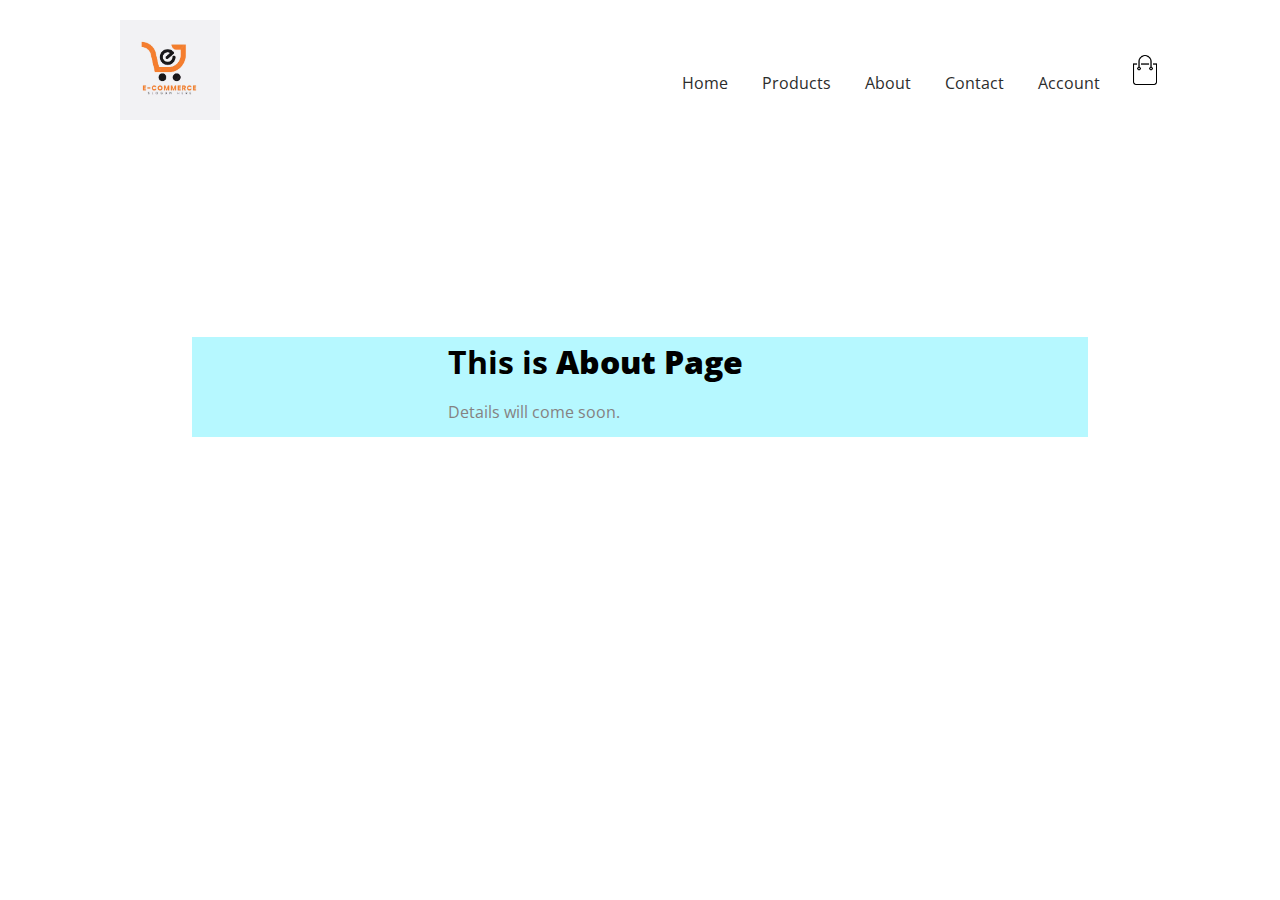
<file: about.html>
<!DOCTYPE html>
<html lang="en">
<head>
    <meta charset="UTF-8">
    <meta name="viewport" content="width=device-width, initial-scale=1.0">
    <title>E-commerce website</title>
    <link rel="stylesheet" href="./css/style.css">
    <link rel="stylesheet" href="https://fonts.googleapis.com/css2?family=Material+Symbols+Outlined:opsz,wght,FILL,GRAD@20..48,100..700,0..1,-50..200" />
</head>
<body>
        <div class="container">
            <div class="navbar">
                <div class="logo">
                    <a href="./index.html"><img src="./images/e-commerce logo.jpg" alt=""></a>
                </div> <!----- "logo" close div ----->
                <nav>
                    <ul id="MenuItems">
                        <li><a href="./index.html">Home</a></li>
                        <li><a href="./products.html">Products</a></li>
                        <li><a href="./about.html">About</a></li>
                        <li><a href="./contact.html">Contact</a></li>
                        <li><a href="./account.html">Account</a></li>
                    </ul>
                </nav>
                <a href="./cart.html"><img src="./images/cart.png" alt="" width="30px" height="30px"></a>
                <img class="menu-icon" onclick="menutoggle()" src="./images/menu.png" alt="" >
            </div> <!----- "navbar" close div ----->
        </div>  <!----- "container" close div ----->
    <div class="incomplete">
        <h1>This is <b>About Page</b></h1>
        <p>Details will come soon. </p>
    </div>
</body>
</html>
</file>
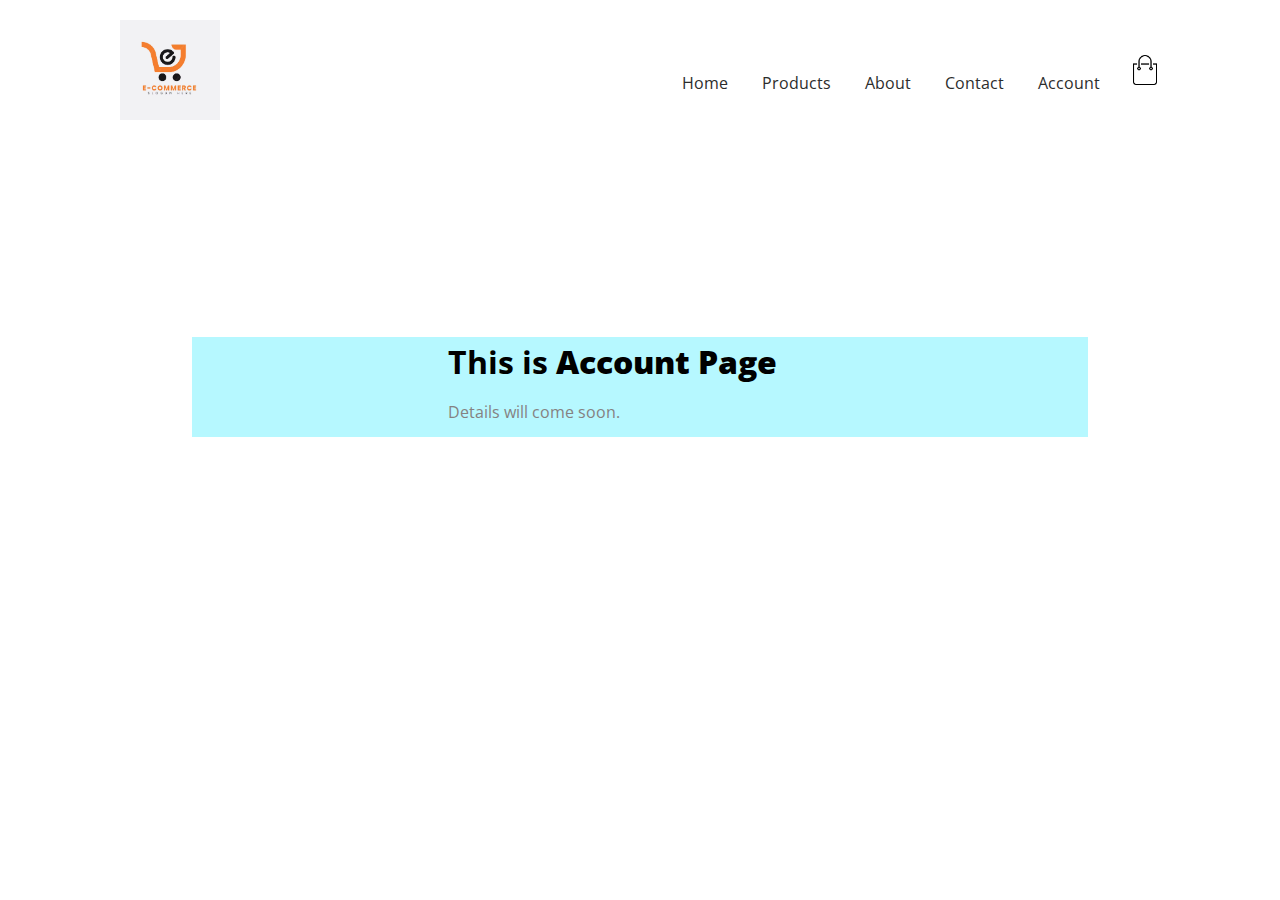
<file: account.html>
<!DOCTYPE html>
<html lang="en">
<head>
    <meta charset="UTF-8">
    <meta name="viewport" content="width=device-width, initial-scale=1.0">
    <title>E-commerce website</title>
    <link rel="stylesheet" href="./css/style.css">
    <link rel="stylesheet" href="https://fonts.googleapis.com/css2?family=Material+Symbols+Outlined:opsz,wght,FILL,GRAD@20..48,100..700,0..1,-50..200" />
</head>
<body>
        <div class="container">
            <div class="navbar">
                <div class="logo">
                    <a href="./index.html"><img src="./images/e-commerce logo.jpg" alt=""></a>
                </div> <!----- "logo" close div ----->
                <nav>
                    <ul id="MenuItems">
                        <li><a href="./index.html">Home</a></li>
                        <li><a href="./products.html">Products</a></li>
                        <li><a href="./about.html">About</a></li>
                        <li><a href="./contact.html">Contact</a></li>
                        <li><a href="./account.html">Account</a></li>
                    </ul>
                </nav>
                <a href="./cart.html"><img src="./images/cart.png" alt="" width="30px" height="30px"></a>
                <img class="menu-icon" onclick="menutoggle()" src="./images/menu.png" alt="" >
            </div> <!----- "navbar" close div ----->
        </div>  <!----- "container" close div ----->
    <div class="incomplete">
        <h1>This is <b>Account Page</b></h1>
        <p>Details will come soon. </p>
    </div>
</body>
</html>
</file>
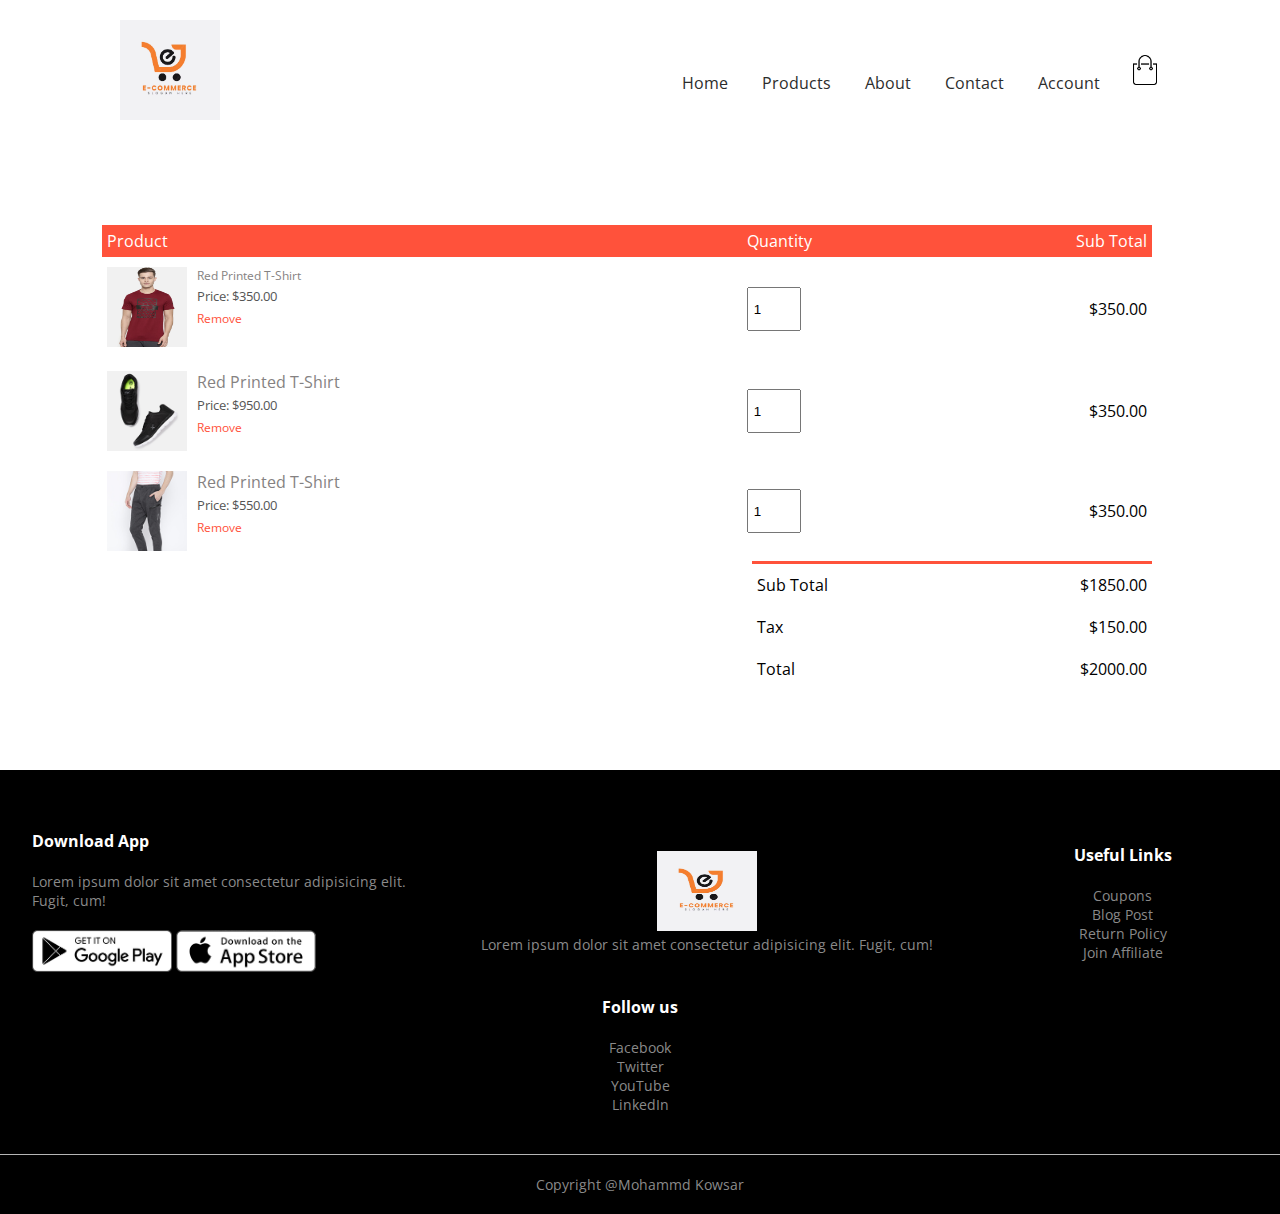
<file: cart.html>
<!DOCTYPE html>
<html lang="en">

<head>
    <meta charset="UTF-8">
    <meta name="viewport" content="width=device-width, initial-scale=1.0">
    <title>E-commerce website</title>
    <link rel="stylesheet" href="./css/style.css">
    <link rel="stylesheet" href="https://fonts.googleapis.com/css2?family=Material+Symbols+Outlined:opsz,wght,FILL,GRAD@20..48,100..700,0..1,-50..200" />
    
</head>


<body>
    <div class="container">
        <div class="navbar">
            <div class="logo">
                <a href="./index.html"><img src="./images/e-commerce logo.jpg" alt=""></a>
            </div> <!----- "logo" close div ----->
            <nav>
                <ul id="MenuItems">
                    <li><a href="./index.html">Home</a></li>
                        <li><a href="./products.html">Products</a></li>
                        <li><a href="./about.html">About</a></li>
                        <li><a href="./contact.html">Contact</a></li>
                        <li><a href="./account.html">Account</a></li>
                </ul>
            </nav>
            <a href="./cart.html"><img src="./images/cart.png" alt="" width="30px" height="30px"></a>
            <img class="menu-icon" onclick="menutoggle()" src="./images/menu.png" alt="" >
        </div> <!----- "navbar" close div ----->
    </div> <!----- "container" close div ----->


    <!---=== Cart Items Details ===--->
    <div class="small-container cart-page">
        <table>
            <tr>
                <th>Product</th>
                <th>Quantity</th>
                <th>Sub Total</th>
            </tr>

            <tr>
                <td>
                    <div class="cart-info">
                        <a href="./product-details.html"><img src="./images/product-1.jpg" alt=""></a>
                        <div>
                            <a href="./product-details.html"><p>Red Printed T-Shirt</p></a>
                            <small>Price: $350.00</small><br>
                            <a href="">Remove</a>
                        </div>
                    </div>
                </td>
                <td><input type="number" value="1"></td>
                <td>$350.00</td>
            </tr>

            <tr>
                <td>
                    <div class="cart-info">
                        <img src="./images/buy-2.jpg" alt="">
                        <div>
                            <p>Red Printed T-Shirt</p>
                            <small>Price: $950.00</small><br>
                            <a href="">Remove</a>
                        </div>
                    </div>
                </td>
                <td><input type="number" value="1"></td>
                <td>$350.00</td>
            </tr>

            <tr>
                <td>
                    <div class="cart-info">
                        <img src="./images/buy-3.jpg" alt="">
                        <div>
                            <p>Red Printed T-Shirt</p>
                            <small>Price: $550.00</small><br>
                            <a href="">Remove</a>
                        </div>
                    </div>
                </td>
                <td><input type="number" value="1"></td>
                <td>$350.00</td>
            </tr>

        </table>

        <!---=== Final Price Details ===--->
        <div class="total-price">
            <table>
                <tr>
                    <td>Sub Total</td>
                    <td>$1850.00</td>
                </tr>
                <tr>
                    <td>Tax</td>
                    <td>$150.00</td>
                </tr>
                <tr>
                    <td>Total</td>
                    <td>$2000.00</td>
                </tr>
            </table>
        </div>
    </div>

    <!---=== Footer ===--->
    <div class="footer">
        <div class="container">
            <div class="row">
                <div class="footer-colm-1">
                    <h3>Download App</h3>
                    <p>Lorem ipsum dolor sit amet consectetur adipisicing elit. Fugit, cum!</p>
                    <div class="app-logo">
                        <img src="./images/play-store.png" alt="">
                        <img src="./images/app-store.png" alt="">
                    </div>
                </div>

                <div class="footer-colm-2">
                    <img src="./images/e-commerce logo.jpg" alt="" height="80px" width="100px">
                    <p>Lorem ipsum dolor sit amet consectetur adipisicing elit. Fugit, cum!</p>
                </div>

                <div class="footer-colm-3">
                    <h3>Useful Links</h3>
                    <ul>
                        <li>Coupons</li>
                        <li>Blog Post</li>
                        <li>Return Policy</li>
                        <li>Join Affiliate</li>
                    </ul>
                </div>

                <div class="footer-colm-4">
                    <h3>Follow us</h3>
                    <ul>
                        <li>Facebook</li>
                        <li>Twitter</li>
                        <li>YouTube</li>
                        <li>LinkedIn</li>
                    </ul>
                </div>

            </div> <!----- "row" close div ----->
            <hr>
            <p class="copyright">Copyright @Mohammd Kowsar</p>
        </div> <!----- "Container" close div ----->
    </div> <!----- "footer" close div ----->

    <!---=== JS for toggle menu ===--->
    <script>
        var MenuItems = document.getElementById("MenuItems");

        MenuItems.style.maxHeight = "0px";

        function menutoggle(){
            if(MenuItems.style.maxHeight == "0px"){
                MenuItems.style.maxHeight = "200px";
            }
            else{
                MenuItems.style.maxHeight = "0px"
            }
        }
    </script>

</body>

</html>
</file>
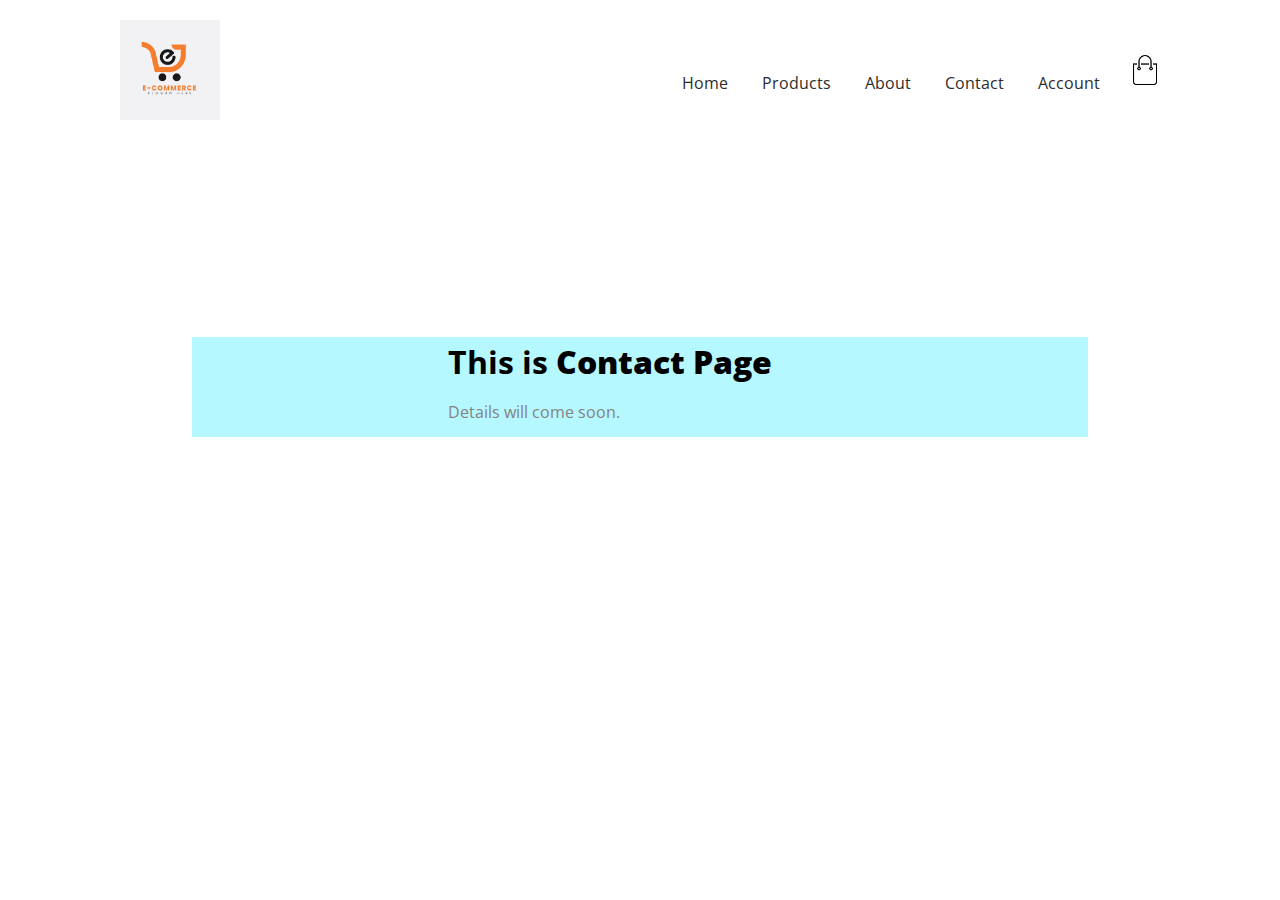
<file: contact.html>
<!DOCTYPE html>
<html lang="en">
<head>
    <meta charset="UTF-8">
    <meta name="viewport" content="width=device-width, initial-scale=1.0">
    <title>E-commerce website</title>
    <link rel="stylesheet" href="./css/style.css">
    <link rel="stylesheet" href="https://fonts.googleapis.com/css2?family=Material+Symbols+Outlined:opsz,wght,FILL,GRAD@20..48,100..700,0..1,-50..200" />
</head>
<body>
        <div class="container">
            <div class="navbar">
                <div class="logo">
                    <a href="./index.html"><img src="./images/e-commerce logo.jpg" alt=""></a>
                </div> <!----- "logo" close div ----->
                <nav>
                    <ul id="MenuItems">
                        <li><a href="./index.html">Home</a></li>
                        <li><a href="./products.html">Products</a></li>
                        <li><a href="./about.html">About</a></li>
                        <li><a href="./contact.html">Contact</a></li>
                        <li><a href="./account.html">Account</a></li>
                    </ul>
                </nav>
                <a href="./cart.html"><img src="./images/cart.png" alt="" width="30px" height="30px"></a>
                <img class="menu-icon" onclick="menutoggle()" src="./images/menu.png" alt="" >
            </div> <!----- "navbar" close div ----->
        </div>  <!----- "container" close div ----->
    <div class="incomplete">
        <h1>This is <b>Contact Page</b></h1>
        <p>Details will come soon. </p>
    </div>
</body>
</html>
</file>
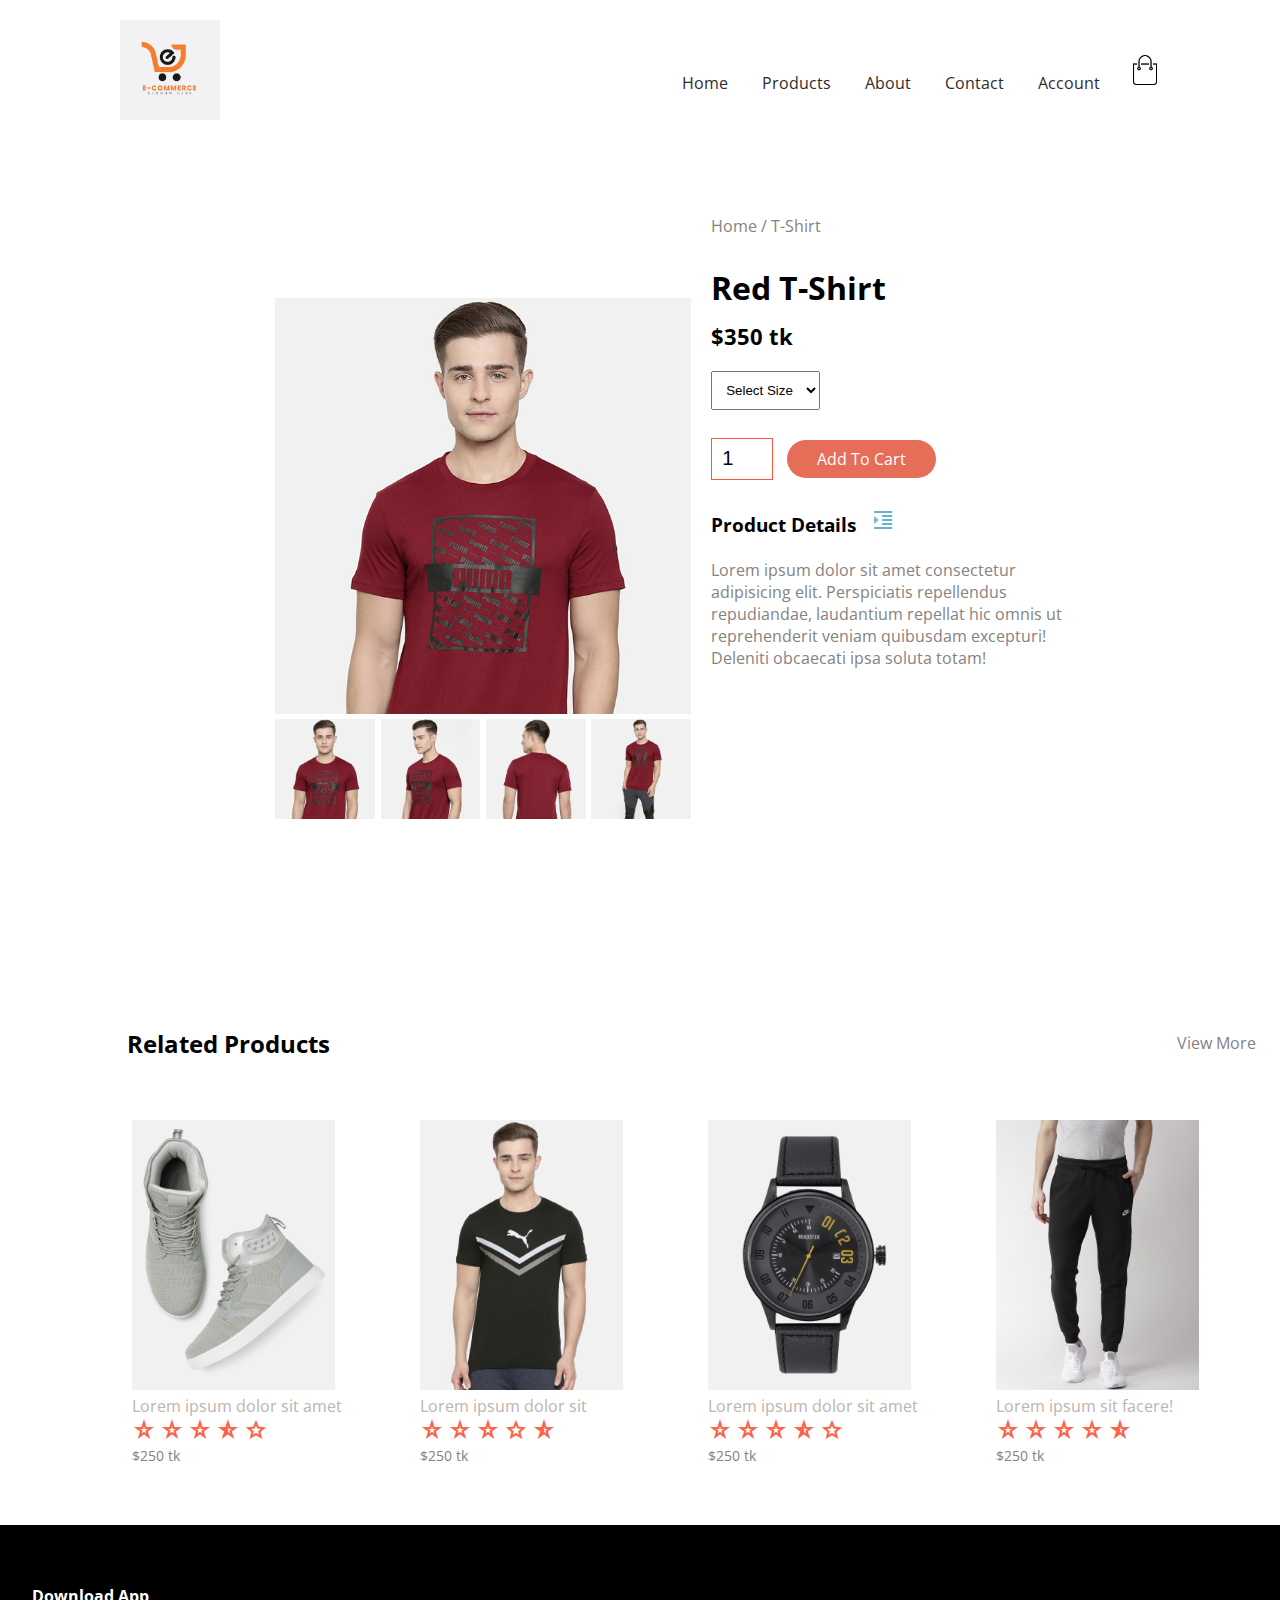
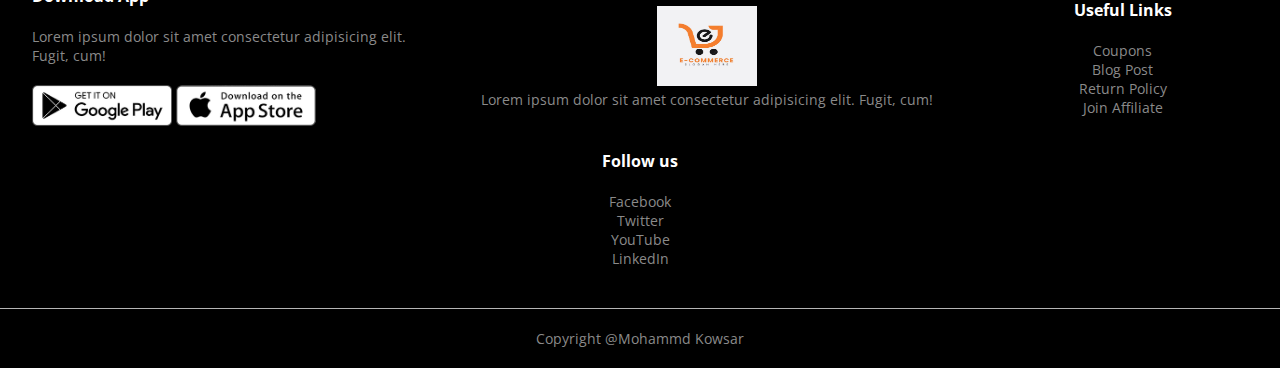
<file: product-details.html>
<!DOCTYPE html>
<html lang="en">

<head>
    <meta charset="UTF-8">
    <meta name="viewport" content="width=device-width, initial-scale=1.0">
    <title>E-commerce website</title>
    <link rel="stylesheet" href="./css/style.css">
    <link rel="stylesheet" href="https://fonts.googleapis.com/css2?family=Material+Symbols+Outlined:opsz,wght,FILL,GRAD@20..48,100..700,0..1,-50..200" />
    
</head>


<body>
    <div class="container">
        <div class="navbar">
            <div class="logo">
                <a href="./index.html"><img src="./images/e-commerce logo.jpg" alt=""></a>
            </div> <!----- "logo" close div ----->
            <nav>
                <ul id="MenuItems">
                    <li><a href="./index.html">Home</a></li>
                        <li><a href="./products.html">Products</a></li>
                        <li><a href="./about.html">About</a></li>
                        <li><a href="./contact.html">Contact</a></li>
                        <li><a href="./account.html">Account</a></li>
                </ul>
            </nav>
            <a href="./cart.html"><img src="./images/cart.png" alt="" width="30px" height="30px"></a>
            <img class="menu-icon" onclick="menutoggle()" src="./images/menu.png" alt="" >
        </div> <!----- "navbar" close div ----->
    </div> <!----- "container" close div ----->


    <!---=== Single Product Details ===--->
    <div class="small-container single-product">
        <div class="row">
            <div class="colm-2">
                <img src="./images/gallery-1.jpg" id="ProductImg">

                <div class="small-img-row">
                    <div class="small-img-colm">
                        <img src="./images/gallery-1.jpg" alt="" width="100%" class="small-img">
                    </div>
                    <div class="small-img-colm">
                        <img src="./images/gallery-2.jpg" alt="" width="100%" class="small-img">
                    </div>
                    <div class="small-img-colm">
                        <img src="./images/gallery-3.jpg" alt="" width="100%" class="small-img">
                    </div>
                    <div class="small-img-colm">
                        <img src="./images/gallery-4.jpg" alt="" width="100%" class="small-img">
                    </div>
                </div>
                
            </div><!----- "colm-2" close div ----->
            <div class="colm-2">
                <div class="single-product-content">
                    <p>Home / T-Shirt</p>
                    <h1>Red T-Shirt</h1>
                    <h4>$350 tk</h4>
                    <select name="" id="">
                        <option value="">Select Size</option>
                        <option value="">XXL</option>
                        <option value="">XL</option>
                        <option value="">L</option>
                        <option value="">M</option>
                        <option value="">S</option>
                    </select>
                    <input type="number" value="1">
                    <a href="" class="main-button">Add To Cart</a>
                    <h3>Product Details <span class="material-symbols-outlined">format_indent_increase</span></h3><br>
                    <p>Lorem ipsum dolor sit amet consectetur adipisicing elit. Perspiciatis repellendus repudiandae, laudantium repellat hic omnis ut reprehenderit veniam quibusdam excepturi! Deleniti obcaecati ipsa soluta totam!</p>
                </div>
            </div><!----- "colm-2" close div ----->
        </div><!----- "row" close div ----->
    </div><!----- "small-container" close div -----><!----- "single-product" close div ----->


    <!---=== Titel ===--->
    <div class="small-container">
        <div class="row row-2">
            <h2>Related Products</h2>
            <p>View More</p>
        </div>
    </div>

    <!---=== Products ===--->
    <div class="small-container">
        <div class="row">
            <div class="colm-4">
                <img src="./images/product-5.jpg" alt="">
                <h4>Lorem ipsum dolor sit amet</h4>
                <div class="rating">
                    <span class="material-symbols-outlined">star_rate</span>
                    <span class="material-symbols-outlined">star_rate</span>
                    <span class="material-symbols-outlined">star_rate</span>
                    <span class="material-symbols-outlined">star_rate_half</span>
                    <span class="material-symbols-outlined">star</span>
                </div>
                <p>$250 tk</p>
            </div>

            <div class="colm-4">
                <img src="./images/product-6.jpg" alt="">
                <h4>Lorem ipsum dolor sit</h4>
                <div class="rating">
                    <span class="material-symbols-outlined">star_rate</span>
                    <span class="material-symbols-outlined">star_rate</span>
                    <span class="material-symbols-outlined">star_rate</span>
                    <span class="material-symbols-outlined">star</span>
                    <span class="material-symbols-outlined">star_rate_half</span>
                </div>
                <p>$250 tk</p>
            </div>

            <div class="colm-4">
                <img src="./images/product-9.jpg" alt="">
                <h4>Lorem ipsum dolor sit amet</h4>
                <div class="rating">
                    <span class="material-symbols-outlined">star_rate</span>
                    <span class="material-symbols-outlined">star_rate</span>
                    <span class="material-symbols-outlined">star_rate</span>
                    <span class="material-symbols-outlined">star_rate_half</span>
                    <span class="material-symbols-outlined">star</span>
                </div>
                <p>$250 tk</p>
            </div>

            <div class="colm-4">
                <img src="./images/product-12.jpg" alt="">
                <h4>Lorem ipsum sit facere!</h4>
                <div class="rating">
                    <span class="material-symbols-outlined">star_rate</span>
                    <span class="material-symbols-outlined">star_rate</span>
                    <span class="material-symbols-outlined">star_rate</span>
                    <span class="material-symbols-outlined">star_rate</span>
                    <span class="material-symbols-outlined">star_rate_half</span>
                </div>
                <p>$250 tk</p>
            </div>

        </div> <!----- "row" close div ----->

        
    </div> <!----- "small-container" close div ----->

    <!---=== Footer ===--->
    <div class="footer">
        <div class="container">
            <div class="row">
                <div class="footer-colm-1">
                    <h3>Download App</h3>
                    <p>Lorem ipsum dolor sit amet consectetur adipisicing elit. Fugit, cum!</p>
                    <div class="app-logo">
                        <img src="./images/play-store.png" alt="">
                        <img src="./images/app-store.png" alt="">
                    </div>
                </div>

                <div class="footer-colm-2">
                    <img src="./images/e-commerce logo.jpg" alt="" height="80px" width="100px">
                    <p>Lorem ipsum dolor sit amet consectetur adipisicing elit. Fugit, cum!</p>
                </div>

                <div class="footer-colm-3">
                    <h3>Useful Links</h3>
                    <ul>
                        <li>Coupons</li>
                        <li>Blog Post</li>
                        <li>Return Policy</li>
                        <li>Join Affiliate</li>
                    </ul>
                </div>

                <div class="footer-colm-4">
                    <h3>Follow us</h3>
                    <ul>
                        <li>Facebook</li>
                        <li>Twitter</li>
                        <li>YouTube</li>
                        <li>LinkedIn</li>
                    </ul>
                </div>

            </div> <!----- "row" close div ----->
            <hr>
            <p class="copyright">Copyright @Mohammd Kowsar</p>
        </div> <!----- "Container" close div ----->
    </div> <!----- "footer" close div ----->

    <!---=== JS for toggle menu ===--->
    <script>
        var MenuItems = document.getElementById("MenuItems");

        MenuItems.style.maxHeight = "0px";

        function menutoggle(){
            if(MenuItems.style.maxHeight == "0px"){
                MenuItems.style.maxHeight = "200px";
            }
            else{
                MenuItems.style.maxHeight = "0px"
            }
        }
    </script>

    <!---=== JS for product gallery ===--->
    <script>
        var ProductImg = document.getElementById("ProductImg");
        var SmallImg = document.getElementsByClassName("small-img");

        SmallImg[0].onclick = function(){
            ProductImg.src = SmallImg[0].src;
        }
        SmallImg[1].onclick = function(){
            ProductImg.src = SmallImg[1].src;
        }
        SmallImg[2].onclick = function(){
            ProductImg.src = SmallImg[2].src;
        }
        SmallImg[3].onclick = function(){
            ProductImg.src = SmallImg[3].src;
        }
    </script>



</body>

</html>
</file>
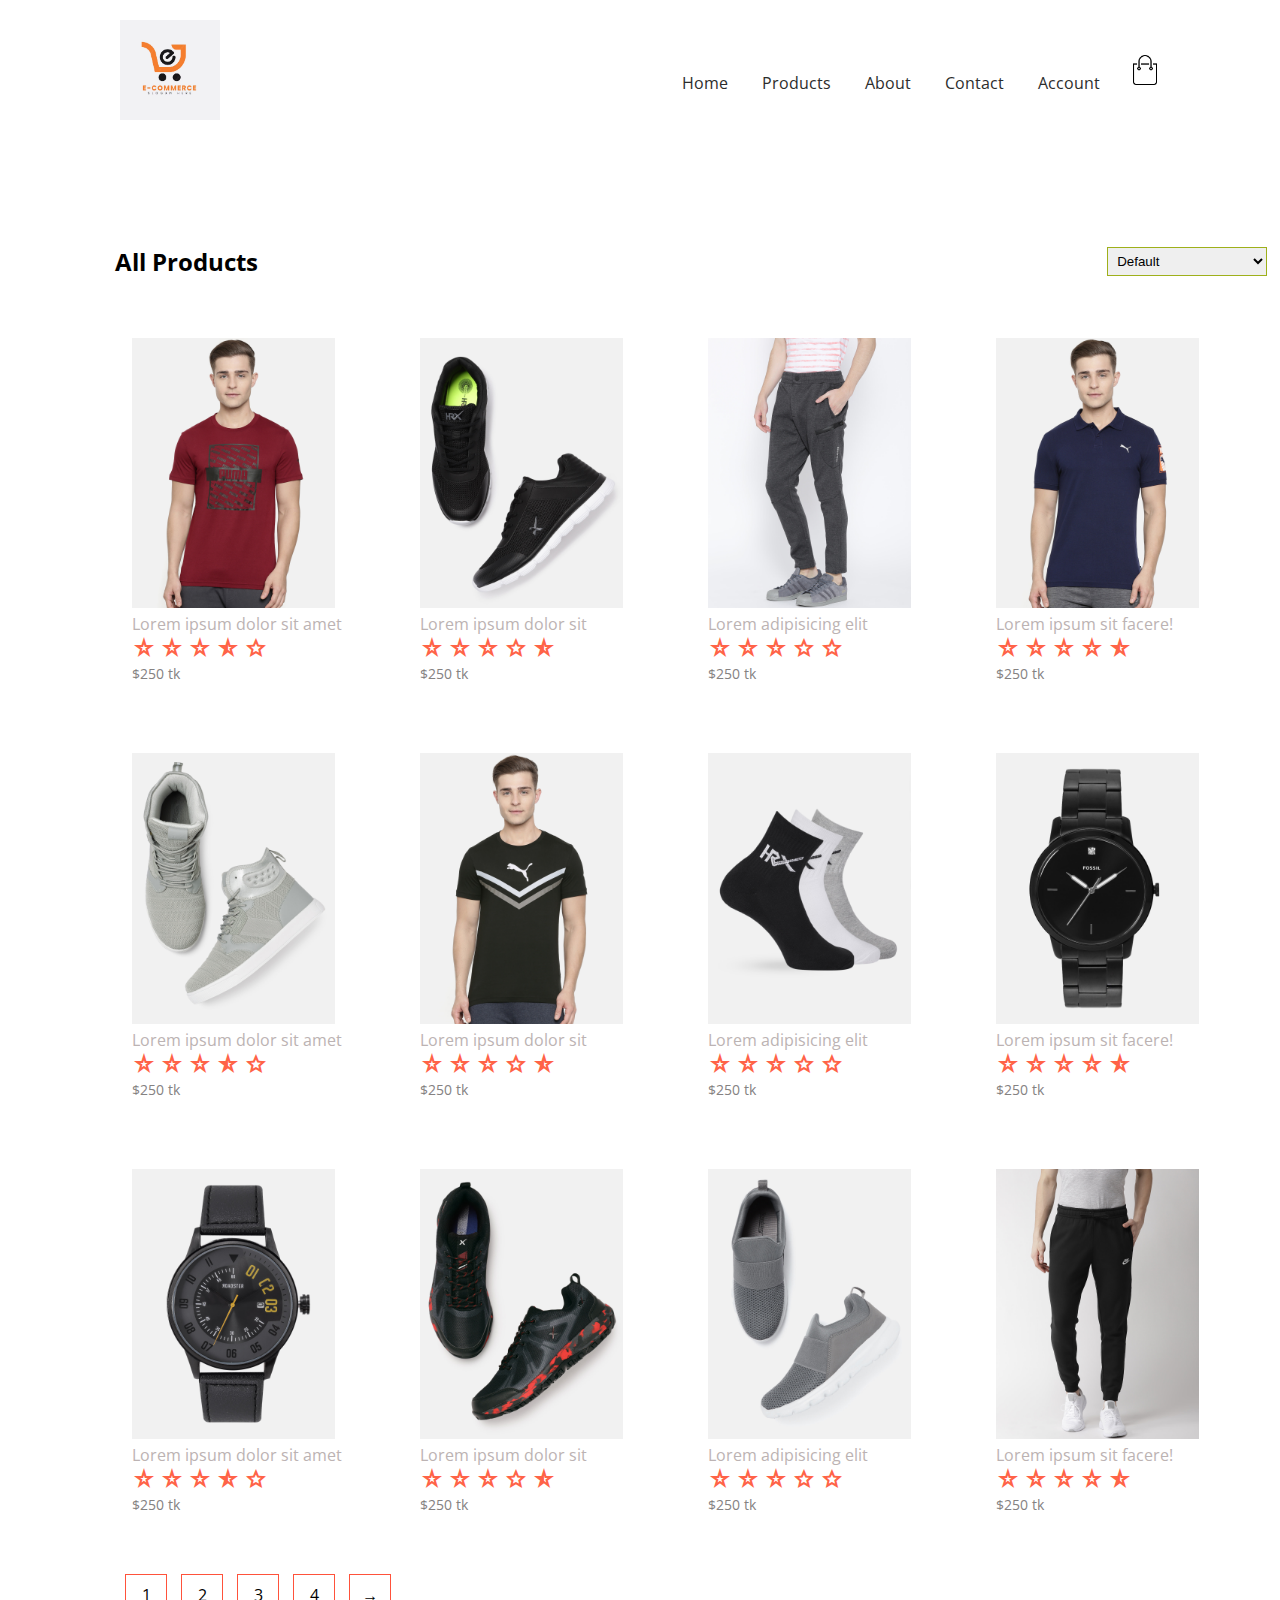
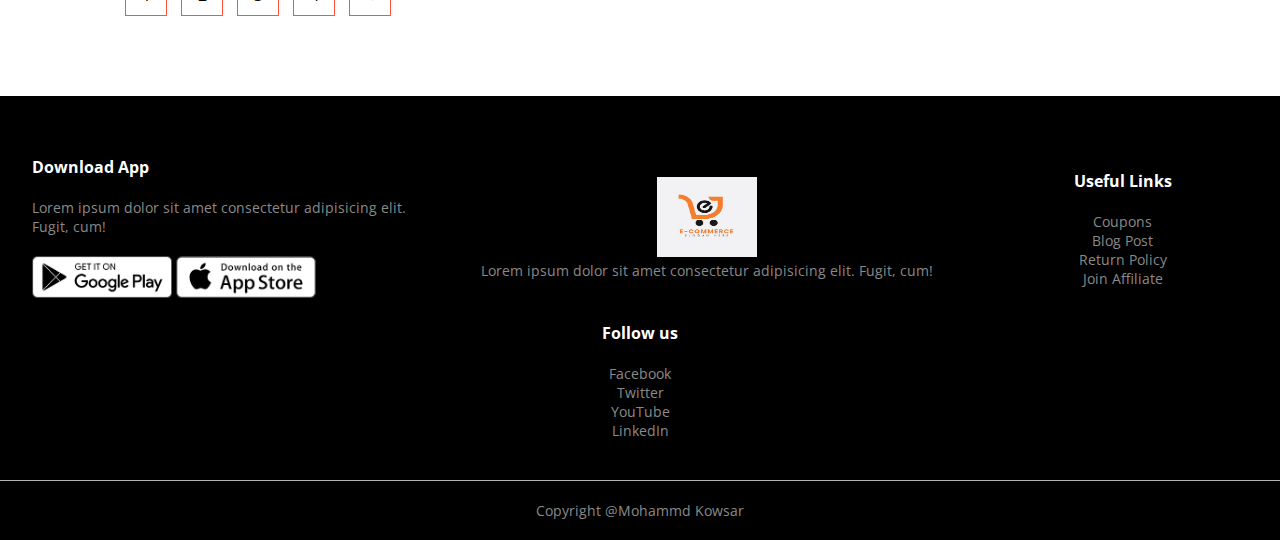
<file: products.html>
<!DOCTYPE html>
<html lang="en">

<head>
    <meta charset="UTF-8">
    <meta name="viewport" content="width=device-width, initial-scale=1.0">
    <title>E-commerce website</title>
    <link rel="stylesheet" href="./css/style.css">
    <link rel="stylesheet" href="https://fonts.googleapis.com/css2?family=Material+Symbols+Outlined:opsz,wght,FILL,GRAD@20..48,100..700,0..1,-50..200" />
    
</head>


<body>
    <div class="container">
        <div class="navbar">
            <div class="logo">
                <a href="./index.html"><img src="./images/e-commerce logo.jpg" alt=""></a>
            </div> <!----- "logo" close div ----->
            <nav>
                <ul id="MenuItems">
                    <li><a href="./index.html">Home</a></li>
                    <li><a href="./products.html">Products</a></li>
                    <li><a href="./about.html">About</a></li>
                    <li><a href="./contact.html">Contact</a></li>
                    <li><a href="./account.html">Account</a></li>
                </ul>
            </nav>
            <a href="./cart.html"><img src="./images/cart.png" alt="" width="30px" height="30px"></a>
            <img class="menu-icon" onclick="menutoggle()" src="./images/menu.png" alt="" >
        </div> <!----- "navbar" close div ----->
    </div> <!----- "container" close div ----->

    <!---=== All Products ===--->
    <div class="small-container">
        <div class="row all-products-row">
            <h2>All Products</h2>
            <select name="" id="">
                <option value="">Default</option>
                <option value="">Price (Low to High)</option>
                <option value="">Popular Products</option>
                <option value="">Most Rating Products</option>
                <option value="">Most Sale Products</option>
            </select>
        </div>

        <div class="row">
            <div class="colm-4">
                <a href="./product-details.html"><img src="./images/product-1.jpg" alt=""></a>
                <a href="./product-details.html"><h4>Lorem ipsum dolor sit amet</h4></a>
                <div class="rating">
                    <span class="material-symbols-outlined">star_rate</span>
                    <span class="material-symbols-outlined">star_rate</span>
                    <span class="material-symbols-outlined">star_rate</span>
                    <span class="material-symbols-outlined">star_rate_half</span>
                    <span class="material-symbols-outlined">star</span>
                </div>
                <p>$250 tk</p>
            </div>

            <div class="colm-4">
                <img src="./images/product-2.jpg" alt="">
                <h4>Lorem ipsum dolor sit</h4>
                <div class="rating">
                    <span class="material-symbols-outlined">star_rate</span>
                    <span class="material-symbols-outlined">star_rate</span>
                    <span class="material-symbols-outlined">star_rate</span>
                    <span class="material-symbols-outlined">star</span>
                    <span class="material-symbols-outlined">star_rate_half</span>
                </div>
                <p>$250 tk</p>
            </div>

            <div class="colm-4">
                <img src="./images/product-3.jpg" alt="">
                <h4>Lorem adipisicing elit</h4>
                <div class="rating">
                    <span class="material-symbols-outlined">star_rate</span>
                    <span class="material-symbols-outlined">star_rate</span>
                    <span class="material-symbols-outlined">star_rate</span>
                    <span class="material-symbols-outlined">star</span>
                    <span class="material-symbols-outlined">star</span>
                </div>
                <p>$250 tk</p>
            </div>

            <div class="colm-4">
                <img src="./images/product-4.jpg" alt="">
                <h4>Lorem ipsum sit facere!</h4>
                <div class="rating">
                    <span class="material-symbols-outlined">star_rate</span>
                    <span class="material-symbols-outlined">star_rate</span>
                    <span class="material-symbols-outlined">star_rate</span>
                    <span class="material-symbols-outlined">star_rate</span>
                    <span class="material-symbols-outlined">star_rate_half</span>
                </div>
                <p>$250 tk</p>
            </div>

        </div> <!----- "row" close div ----->

        <div class="row">
            <div class="colm-4">
                <img src="./images/product-5.jpg" alt="">
                <h4>Lorem ipsum dolor sit amet</h4>
                <div class="rating">
                    <span class="material-symbols-outlined">star_rate</span>
                    <span class="material-symbols-outlined">star_rate</span>
                    <span class="material-symbols-outlined">star_rate</span>
                    <span class="material-symbols-outlined">star_rate_half</span>
                    <span class="material-symbols-outlined">star</span>
                </div>
                <p>$250 tk</p>
            </div>

            <div class="colm-4">
                <img src="./images/product-6.jpg" alt="">
                <h4>Lorem ipsum dolor sit</h4>
                <div class="rating">
                    <span class="material-symbols-outlined">star_rate</span>
                    <span class="material-symbols-outlined">star_rate</span>
                    <span class="material-symbols-outlined">star_rate</span>
                    <span class="material-symbols-outlined">star</span>
                    <span class="material-symbols-outlined">star_rate_half</span>
                </div>
                <p>$250 tk</p>
            </div>

            <div class="colm-4">
                <img src="./images/product-7.jpg" alt="">
                <h4>Lorem adipisicing elit</h4>
                <div class="rating">
                    <span class="material-symbols-outlined">star_rate</span>
                    <span class="material-symbols-outlined">star_rate</span>
                    <span class="material-symbols-outlined">star_rate</span>
                    <span class="material-symbols-outlined">star</span>
                    <span class="material-symbols-outlined">star</span>
                </div>
                <p>$250 tk</p>
            </div>

            <div class="colm-4">
                <img src="./images/product-8.jpg" alt="">
                <h4>Lorem ipsum sit facere!</h4>
                <div class="rating">
                    <span class="material-symbols-outlined">star_rate</span>
                    <span class="material-symbols-outlined">star_rate</span>
                    <span class="material-symbols-outlined">star_rate</span>
                    <span class="material-symbols-outlined">star_rate</span>
                    <span class="material-symbols-outlined">star_rate_half</span>
                </div>
                <p>$250 tk</p>
            </div>

            <div class="colm-4">
                <img src="./images/product-9.jpg" alt="">
                <h4>Lorem ipsum dolor sit amet</h4>
                <div class="rating">
                    <span class="material-symbols-outlined">star_rate</span>
                    <span class="material-symbols-outlined">star_rate</span>
                    <span class="material-symbols-outlined">star_rate</span>
                    <span class="material-symbols-outlined">star_rate_half</span>
                    <span class="material-symbols-outlined">star</span>
                </div>
                <p>$250 tk</p>
            </div>

            <div class="colm-4">
                <img src="./images/product-10.jpg" alt="">
                <h4>Lorem ipsum dolor sit</h4>
                <div class="rating">
                    <span class="material-symbols-outlined">star_rate</span>
                    <span class="material-symbols-outlined">star_rate</span>
                    <span class="material-symbols-outlined">star_rate</span>
                    <span class="material-symbols-outlined">star</span>
                    <span class="material-symbols-outlined">star_rate_half</span>
                </div>
                <p>$250 tk</p>
            </div>

            <div class="colm-4">
                <img src="./images/product-11.jpg" alt="">
                <h4>Lorem adipisicing elit</h4>
                <div class="rating">
                    <span class="material-symbols-outlined">star_rate</span>
                    <span class="material-symbols-outlined">star_rate</span>
                    <span class="material-symbols-outlined">star_rate</span>
                    <span class="material-symbols-outlined">star</span>
                    <span class="material-symbols-outlined">star</span>
                </div>
                <p>$250 tk</p>
            </div>

            <div class="colm-4">
                <img src="./images/product-12.jpg" alt="">
                <h4>Lorem ipsum sit facere!</h4>
                <div class="rating">
                    <span class="material-symbols-outlined">star_rate</span>
                    <span class="material-symbols-outlined">star_rate</span>
                    <span class="material-symbols-outlined">star_rate</span>
                    <span class="material-symbols-outlined">star_rate</span>
                    <span class="material-symbols-outlined">star_rate_half</span>
                </div>
                <p>$250 tk</p>
            </div>

        </div> <!----- "row" close div ----->

        <div class="page-button">
            <span>1</span>
            <span>2</span>
            <span>3</span>
            <span>4</span>
            <span>&#8594;</span>
        </div>
    </div> <!----- "small-container" close div ----->

    <!---=== Footer ===--->
    <div class="footer">
        <div class="container">
            <div class="row">
                <div class="footer-colm-1">
                    <h3>Download App</h3>
                    <p>Lorem ipsum dolor sit amet consectetur adipisicing elit. Fugit, cum!</p>
                    <div class="app-logo">
                        <img src="./images/play-store.png" alt="">
                        <img src="./images/app-store.png" alt="">
                    </div>
                </div>

                <div class="footer-colm-2">
                    <img src="./images/e-commerce logo.jpg" alt="" height="80px" width="100px">
                    <p>Lorem ipsum dolor sit amet consectetur adipisicing elit. Fugit, cum!</p>
                </div>

                <div class="footer-colm-3">
                    <h3>Useful Links</h3>
                    <ul>
                        <li>Coupons</li>
                        <li>Blog Post</li>
                        <li>Return Policy</li>
                        <li>Join Affiliate</li>
                    </ul>
                </div>

                <div class="footer-colm-4">
                    <h3>Follow us</h3>
                    <ul>
                        <li>Facebook</li>
                        <li>Twitter</li>
                        <li>YouTube</li>
                        <li>LinkedIn</li>
                    </ul>
                </div>

            </div> <!----- "row" close div ----->
            <hr>
            <p class="copyright">Copyright @Mohammd Kowsar</p>
        </div> <!----- "Container" close div ----->
    </div> <!----- "footer" close div ----->

    <script>
        var MenuItems = document.getElementById("MenuItems");

        MenuItems.style.maxHeight = "0px";

        function menutoggle(){
            if(MenuItems.style.maxHeight == "0px"){
                MenuItems.style.maxHeight = "200px";
            }
            else{
                MenuItems.style.maxHeight = "0px"
            }
        }
    </script>
</body>

</html>
</file>
<file: css/style.css>
@import url('https://fonts.googleapis.com/css2?family=Open+Sans:wght@300;400;500;600&display=swap');
*{
    margin: 0;
    padding: 0;
}
body{
    font-family: 'Open Sans', sans-serif;
}

/*=========------------ Home Page ------------=========*/
/*=== Head Part ===*/
.header{
    background-color: #00BCD4;
    padding-bottom: 5%;
}
.header p{
    color: #444141;
}
.container{
    max-width: 100%;
    margin: auto;
}
.logo img{
    width: 100px;
    height: 100px;
}
.navbar{
    display: flex;
    align-items: center;
    padding: 20px 120px;
}
nav{
    flex: 1;
    text-align: right;
}
nav ul{
    display: inline-block;
    list-style-type: none;
}
nav ul li{
    display: inline-block;
    margin-top: 20px;
    padding-right: 30px;
}
a{
    text-decoration: none;
    color: #2c2c2c;
}
p{
    color: #858282;
}
.row{
    display: flex;
    align-items: center;
    flex-wrap: wrap;
    justify-content: space-around;
}
.colm-2{
    flex-basis: 50%;
    min-width: 300px;
}
.colm-2 img{
    max-width: 100%;
    padding-top: 50px;
}
.header .row{
    margin-top: 90px;
}

/*--- Main Button ---*/
.main-button{
    display: inline-block;
    background: #e66d58;
    color: #fff;
    padding: 8px 30px;
    margin: 30px 0;
    border-radius: 30px;
}
.main-button:hover{
    background: #434786;
}

/*=== Featured Categories Part ===*/
.categories{
    margin: 70px 0px;
}
.colm-3{
    flex-basis: 30%;
    min-width: 250px;
    margin-bottom: 30px;
}
.colm-3 img{
    width: 80%;
    height: 60%;
}
.small-container{
    max-width: 90%;
    margin: auto;
    padding-left: 8%;
}

/*=== Featured Products Part ===*/
.title{
    text-align: center;
    margin: 0 auto 80px;
    position: relative;
    line-height: 60px;
    color: #434242;
}
.title::after{
    content: '';
    background: #f58f8f;
    width: 80px;
    height: 5px;
    border-radius: 5px;
    position: absolute;
    bottom: 0;
    left: 50%;
    transform: translateX(-50%);
}
.colm-4{
    flex-basis: 22%;
    padding: 10px;
    min-width: 200px;
    margin-bottom: 50px;
    transition: transform 0.5s;
}
.colm-4 h4{
    color: #bcb3b3;
    font-weight: normal;
}
.colm-4 p{
    font-size: 14px;
}
.colm-4 img{
    width: 80%;
}
.rating .material-symbols-outlined{
    color: tomato;
}
.colm-4:hover{
    transform: translateY(-3%);
}

/*=== Offer Products Part ===*/
.offer{
    background: #ededed;
    margin-top: 80px;
    padding: 30px 0px;
}
.offer .colm-5 img{
    width: 400px;
    height: 350px;
    padding: 50px;
    padding-left: 350px !important;
}
.colm-5-containt{
    padding-right: 400px;
}
small{
    color: #555;
}

/*=== Testimonial Part ===*/
.testimonial{
    padding-top: 100px;
}
.testimonial .colm-3{
    text-align: center;
    padding: 40px 20px;
    box-shadow: 0 0 20px 0px rgba(0, 0, 0, 0.1); /* Connect with ".testimonial .colm-3:hover" class */
    cursor: pointer;/* Connect with ".testimonial .colm-3:hover" class */
    transition: transform 0.5s;
}
.testimonial .colm-3 img{
    width: 50px;
    margin-top: 20px;
    border-radius: 50%;
}
.testimonial .colm-3:hover{
    transform: translateY(-10px);
}
.colm-3 p{
    font-size: 12px;
    margin: 12px 0px;
    color: #777;
}
.testimonial .colm-3 h3{
    font-weight: 600;
    color: #555;
    font-size: 16px;
}

/*=== Brands Part ===*/
.brands{
    margin: 100px auto;
}
.colm-6{
    width: 160px;
}
.colm-6 img{
    width: 100%;
    cursor: pointer;
    filter: grayscale(100%);
}
.colm-6 img:hover{
    filter: grayscale(0%);
}

/*=== Footer Part ===*/
.footer{
    background: #000;
    color: #8a8a8a;
    font-size: 14px;
    padding: 60px 0px 20px;
}
.footer p{
    color: #8a8a8a;
}
.footer h3{
    color: #fff;
    margin-bottom: 20px;
}
.footer-colm-1,.footer-colm-2,.footer-colm-3,.footer-colm-4{
    min-width: 250px;
    margin-bottom: 20px;
}
.footer-colm-1{
    flex-basis: 30%;
}
.footer-colm-2{
    flex-basis: 1;
    text-align: center;
}
.footer-colm-3, .footer-colm-4{
    flex-basis: 12%;
    text-align: center;
}
.footer-colm-3 ul, .footer-colm-4 ul{
    list-style-type: none;
}
.app-logo{
    margin-top: 20px;
}
.app-logo img{
    width: 140px;
}
.footer hr{
    border: none;
    background: #b5b5b5;
    height: 1px;
    margin: 20px 0;
}
.copyright{
    text-align: center;
}


/*=========------------ All Product Page ------------=========*/
.all-products-row{
    justify-content: space-between;
    margin: 100px auto 50px;
}
.all-products-row select{
    border: 1px solid #9eb01b;
    padding: 5px;
}
.all-products-row select:focus{
    outline: #f3f3f3;
}
.page-button{
    margin: 0px auto 80px;
}
.page-button span{
    display: inline-block;
    border: 1px solid #ff523b;
    margin-left: 10px;
    width: 40px;
    height: 40px;
    text-align: center;
    line-height: 40px;
    cursor: pointer;
}
.page-button span:hover{
    background: #ff523b;
    color: #fff;
}


/*=========------------- Product Details ------------=========*/

/*=== Single Product Details Part ===*/
.single-product{
    width: 65%;
    margin-top: 50px;
    margin-bottom: 80px;
}
.single-product .colm-2 img{
    width: 100%;
    padding: 0px;
}
.single-product-content{
    padding: 20px;
    margin-bottom: 50%;
}/*-- Adjustment for content --*/
.single-product-content p{
    margin-bottom: 7.8%;
}/*-- Adjustment for content --*/
.single-product h4{
    margin: 12px 0px;
    font-size: 22px;
    font-weight: bold;
}
.single-product select{
    display: block;
    padding: 10px;
    margin-top: 20px;
}
.single-product input{
    width: 50px;
    height: 40px;
    padding-left: 10px;
    font-size: 20px;
    margin-right: 10px;
    border: 1px solid #ff523b;
}
input:focus{
    outline: none;
}
.single-product .material-symbols-outlined{
    color: #65b5ca;
    margin-left: 10px;
}
.small-img-row{
    display: flex;
    justify-content: space-between;
}
.small-img-colm{
    flex-basis: 24%;
    cursor: pointer;
}

/*=== Titel Part ===*/
.row-2{
    justify-content: space-between;
    margin: 100px auto 50px;
}
.small-container .row-2 h2{
    padding-left:1% ;
}/*-- Adjustment for titel --*/
.small-container .row-2 p{
    padding-right:1% ;
}/*-- Adjustment for titel --*/


/*=========------------ Cart Items Page ------------=========*/
/*=== Cart Items Part ===*/
.cart-page{
    margin: 80px auto;
    margin-right: 10% !important;
}
.cart-page table{
    width: 100%;
    border-collapse: collapse;
}
.cart-info{
    display: flex;
    flex-wrap: wrap;
}
.cart-page table th{
    text-align: left;
    padding: 5px;
    color: #fff;
    background: #ff523b;
    font-weight: normal;
}
.cart-page table td{
    padding: 10px 5px;
}
.cart-page table td input{
    width: 40px;
    height: 30px;
    padding: 5px;
}
.cart-page table td a{
    color: #ff523b;
    font-size: 12px;
}
.cart-page table td img{
    width: 80px;
    height: 80px;
    margin-right: 10px;
}

/*=== Final Price Details Part ===*/
.cart-page .total-price{
    display: flex;
    justify-content: flex-end;
}
.cart-page .total-price table{
    border-top: 3px solid #ff523b;
    width: 100%;
    max-width: 400px;
}
.cart-page th:last-child{
    text-align: right;
}
.cart-page td:last-child{
    text-align: right;
}







/*=========------------- Icon For Small Screen Menu ------------=========*/
.menu-icon{
    width: 28px;
    margin-left: 20px;
    display: none;
}

/*--- media query for Menu of less than 900px screen size ---*/
@media only screen and (max-width: 900px){
    /*=========------------ Home Page ------------=========*/
    nav ul{
        position: absolute;
        top: 70px;
        left: 0px;
        background: #333;
        margin-top: 60px;
        width: 100%;
        overflow: hidden;
        transition: max-height 0.5s;
    }
    nav ul li{
        display: block;
        margin-right: 50px;
        margin-top: 10px;
        margin-bottom: 10px;
    }
    nav ul li a{
        color: #fff;
    }
    .menu-icon{
        display: block;
        cursor: pointer;
    }
}

/*--- media query for less than 600px screen size ---*/
@media only screen and (max-width: 600px){
    .row{
        text-align: center;
    }
    .colm-2, .colm-3, .colm-4{
        flex-basis: 100%;
    }
    .single-product .row{
        text-align: left;
    }
    .single-product .colm-2{
        padding: 20px 0px;
    }

    /*=========------------- Product Details ------------=========*/
    .single-product h1{
        font-size: 26px;
        line-height: 32px;
    }

    /*=========------------ Cart Items Page ------------=========*/
    .cart-info p{
        display: none;
    }

}

/*--------------------------Incomplete Pages--------------------------------------*/
.incomplete{
    align-items: center;
    margin: 15%;
    padding-left: 20%;
    line-height: 50px;
    background-color: #b6f8ff;
}
</file>
